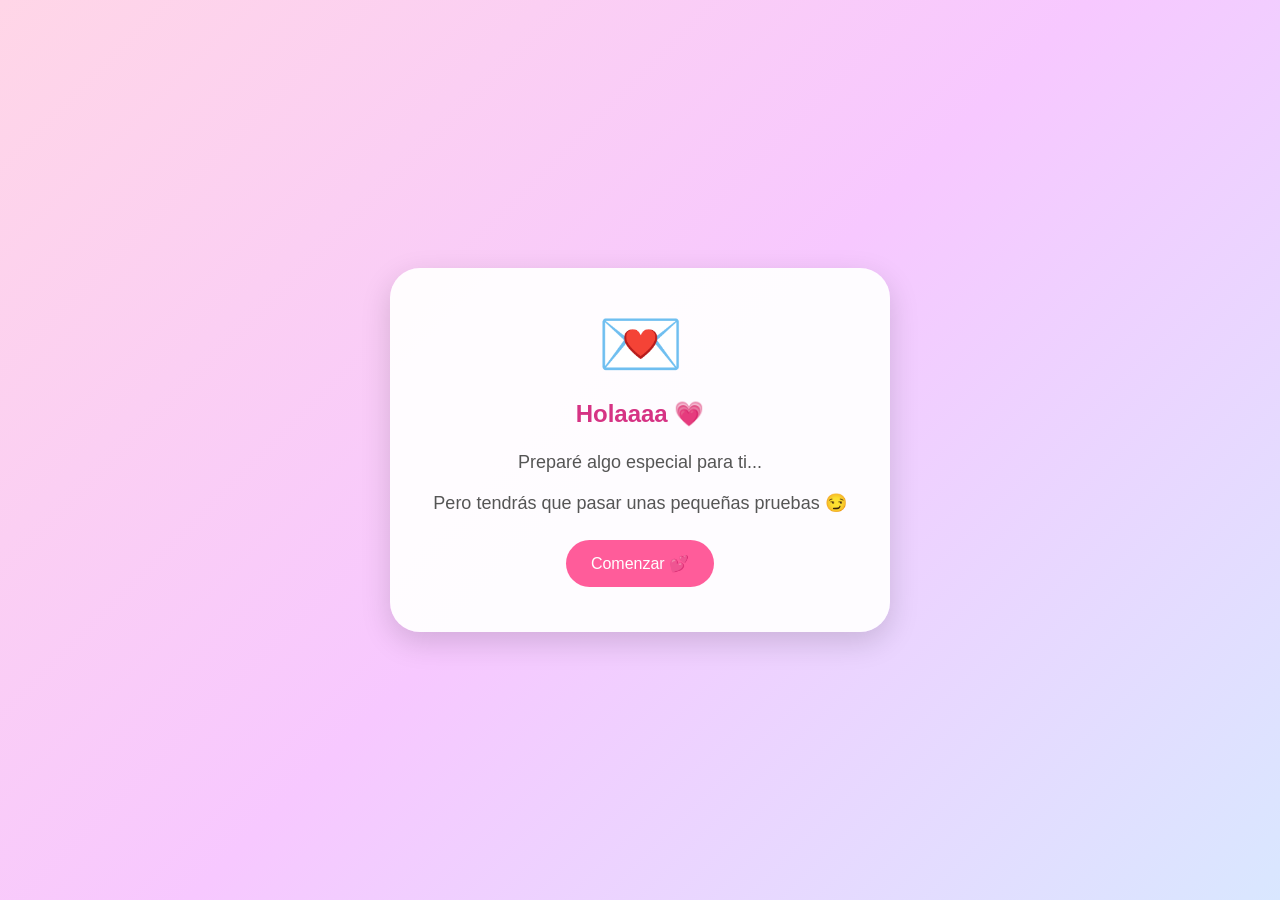
<file: index.html>
<!DOCTYPE html>
<html lang="es">
<head>
    <meta charset="UTF-8">
    <meta name="viewport" content="width=device-width, initial-scale=1.0">
    <title>Una sorpresa para ti 💗</title>
    <link rel="stylesheet" href="estilos.css">
</head>

<body>

    <div class="corazones"></div>

    <!-- INICIO -->
    <section id="inicio" class="pantalla activa">
        <div class="tarjeta">
            <div class="emoji-grande">💌</div>

            <h1>Holaaaa 💗</h1>

            <p>
                Preparé algo especial para ti...
            </p>

            <p>
                Pero tendrás que pasar unas pequeñas pruebas 😏
            </p>

            <button onclick="mostrar('encuesta')">
                Comenzar 💕
            </button>
        </div>
    </section>


    <!-- ENCUESTA -->
    <section id="encuesta" class="pantalla">

        <div class="tarjeta">

            <h2>💕 Primera prueba</h2>

            <p id="pregunta"></p>

            <div class="botones">
                <button onclick="responder('si')">SÍ 💗</button>
                <button onclick="responder('no')">NO 😳</button>
            </div>

            <p id="resultado"></p>

        </div>

    </section>


    <!-- SORPRESA -->
    <section id="sorpresa" class="pantalla">

        <div class="tarjeta">

            <div class="emoji-grande">🎁</div>

            <h2>¡Encontraste una sorpresa!</h2>

            <p id="mensajeSorpresa">
                Tengo algo que decirte...
            </p>

            <button onclick="mostrar('juego')">
                Siguiente juego 🎮
            </button>

        </div>

    </section>


    <!-- JUEGO -->
    <section id="juego" class="pantalla">

        <div class="tarjeta">

            <h2>🎮 ¿Qué tanto me conoces?</h2>

            <p id="preguntaJuego"></p>

            <div id="opciones"></div>

            <p id="resultadoJuego"></p>

        </div>

    </section>


    <!-- SORPRESAS -->
    <section id="cajas" class="pantalla">

        <div class="tarjeta">

            <h2>🎁 Elige una sorpresa</h2>

            <p>Solo puedes escoger una 👀</p>

            <div class="cajas">

                <button onclick="abrirSorpresa(1)">🎁</button>

                <button onclick="abrirSorpresa(2)">🎁</button>

                <button onclick="abrirSorpresa(3)">🎁</button>

            </div>

            <p id="sorpresaFinal"></p>

        </div>

    </section>


    <!-- FINAL -->
    <section id="final" class="pantalla">

        <div class="tarjeta">

            <div class="emoji-grande">💖</div>

            <h1>Terminaste 🥹</h1>

            <p>
                Si llegaste hasta aquí...
            </p>

            <p>
                significa que completaste todas las pruebas. 💕
            </p>

            <p class="mensaje-final">
                Gracias por formar parte de mis días
                y por todos los momentos bonitos.
                💗
            </p>

            <h2>Te amo muchisimo 💕</h2>

            <button onclick="reiniciar()">
                Volver a empezar 🔄
            </button>

        </div>

    </section>


    <script src="script.js"></script>

</body>
</html>
</file>
<file: estilos.css>
* {
    box-sizing: border-box;
    margin: 0;
    padding: 0;
}

body {
    font-family: Arial, sans-serif;
    min-height: 100vh;
    background: linear-gradient(135deg, #ffd6e7, #f7c8ff, #d9e7ff);
    display: flex;
    justify-content: center;
    align-items: center;
    overflow-x: hidden;
}

.pantalla {
    display: none;
    width: 100%;
    min-height: 100vh;
    justify-content: center;
    align-items: center;
    padding: 20px;
}

.pantalla.activa {
    display: flex;
}

.tarjeta {
    width: 100%;
    max-width: 500px;
    background: rgba(255,255,255,0.94);
    padding: 35px;
    border-radius: 30px;
    text-align: center;
    box-shadow: 0 10px 30px rgba(0,0,0,0.15);
    animation: aparecer 0.6s ease;
}

h1 {
    color: #d63384;
    margin-bottom: 20px;
}

h2 {
    color: #c2185b;
    margin-bottom: 20px;
}

p {
    color: #555;
    font-size: 18px;
    line-height: 1.6;
    margin: 12px 0;
}

button {
    border: none;
    background: #ff5c9a;
    color: white;
    padding: 14px 25px;
    margin: 10px;
    border-radius: 25px;
    font-size: 16px;
    cursor: pointer;
    transition: 0.3s;
}

button:hover {
    transform: scale(1.08);
    background: #e83e8c;
}

.emoji-grande {
    font-size: 70px;
    margin-bottom: 15px;
}

.botones {
    margin-top: 25px;
}

#resultado {
    font-weight: bold;
    color: #d63384;
    min-height: 30px;
}

#opciones {
    display: flex;
    flex-direction: column;
    align-items: center;
}

#opciones button {
    width: 80%;
}

.cajas {
    display: flex;
    justify-content: center;
    gap: 10px;
    margin-top: 25px;
}

.cajas button {
    font-size: 45px;
    background: transparent;
    padding: 10px;
}

.cajas button:hover {
    transform: scale(1.2) rotate(5deg);
}

.mensaje-final {
    background: #fff0f6;
    padding: 20px;
    border-radius: 20px;
    color: #c2185b;
}

@keyframes aparecer {

    from {
        opacity: 0;
        transform: translateY(30px);
    }

    to {
        opacity: 1;
        transform: translateY(0);
    }

}

@media (max-width: 600px) {

    .tarjeta {
        padding: 25px 18px;
    }

    h1 {
        font-size: 30px;
    }

    h2 {
        font-size: 24px;
    }

    p {
        font-size: 16px;
    }

}
</file>
